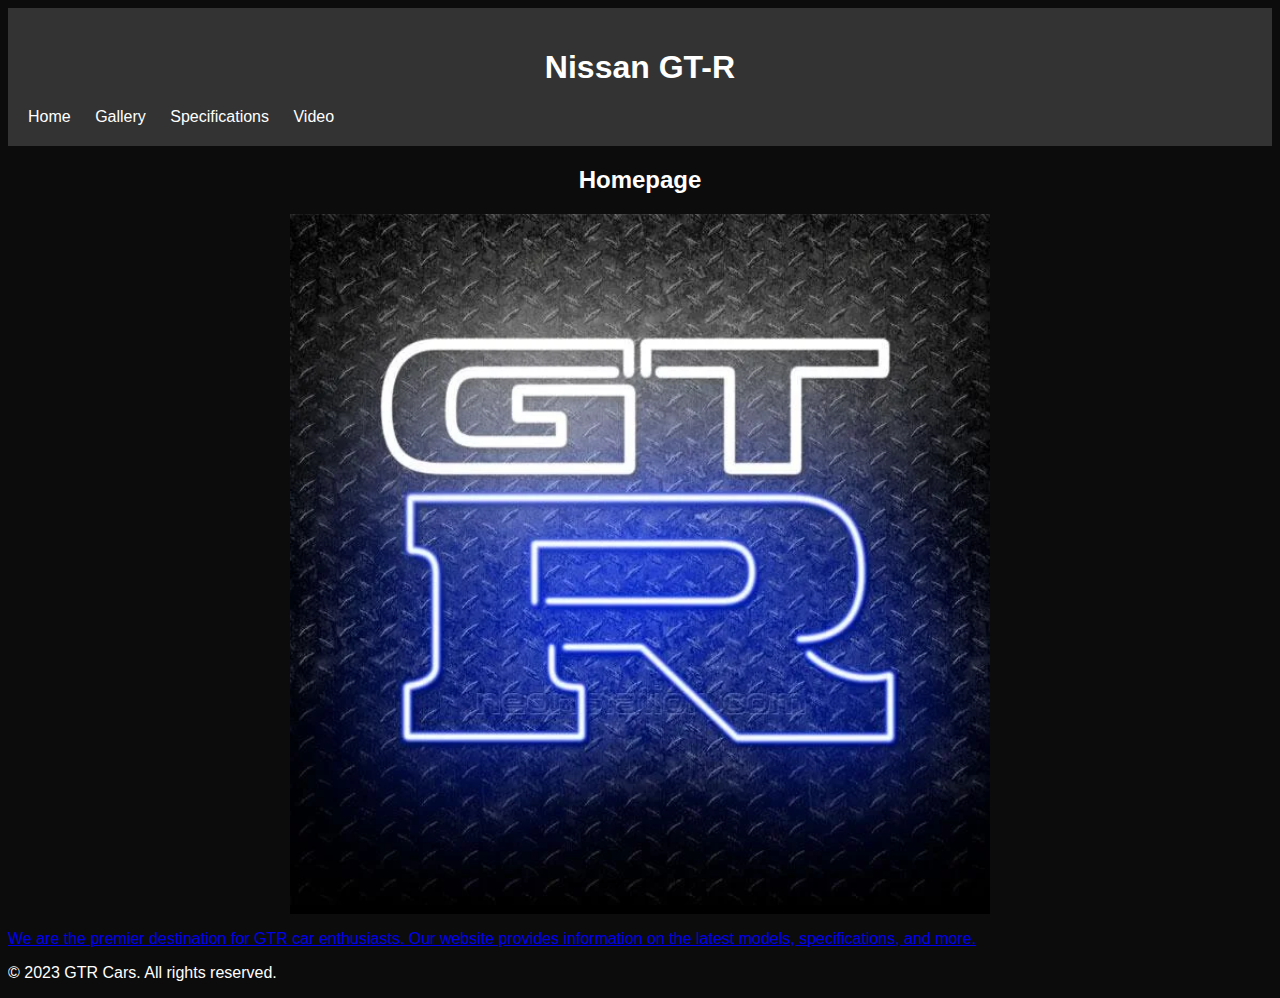
<file: Lab 3/index.html>
<!DOCTYPE html>
<html>
<head>
	<title>Nissan GT-R</title>
	<link rel="stylesheet" type="text/css" href="style.css">
</head>
<body>
	<header>
		<h1>Nissan GT-R</h1>
		<nav>
			<ul>
				<li><a href="index.html">Home</a></li>
				<li><a href="gallery.html">Gallery</a></li>
				<li><a href="specifications.html">Specifications</a></li>
				<li><a href="videos.html">Video</a></li>
			</ul>
		</nav>
	</header>
	<main>
		<h2>Homepage</h2>
		<a href="videos.html">
        <img src="Images/NissanNeonSignBlue.jpg" alt="GTR cars" width="700" height="700">
		<p>We are the premier destination for GTR car enthusiasts. Our website provides information on the latest models, specifications, and more.</p>
	</a>
	</main>
	<footer>
		<p>&copy; 2023 GTR Cars. All rights reserved.</p>
	</footer>
</body>
</html>
</file>
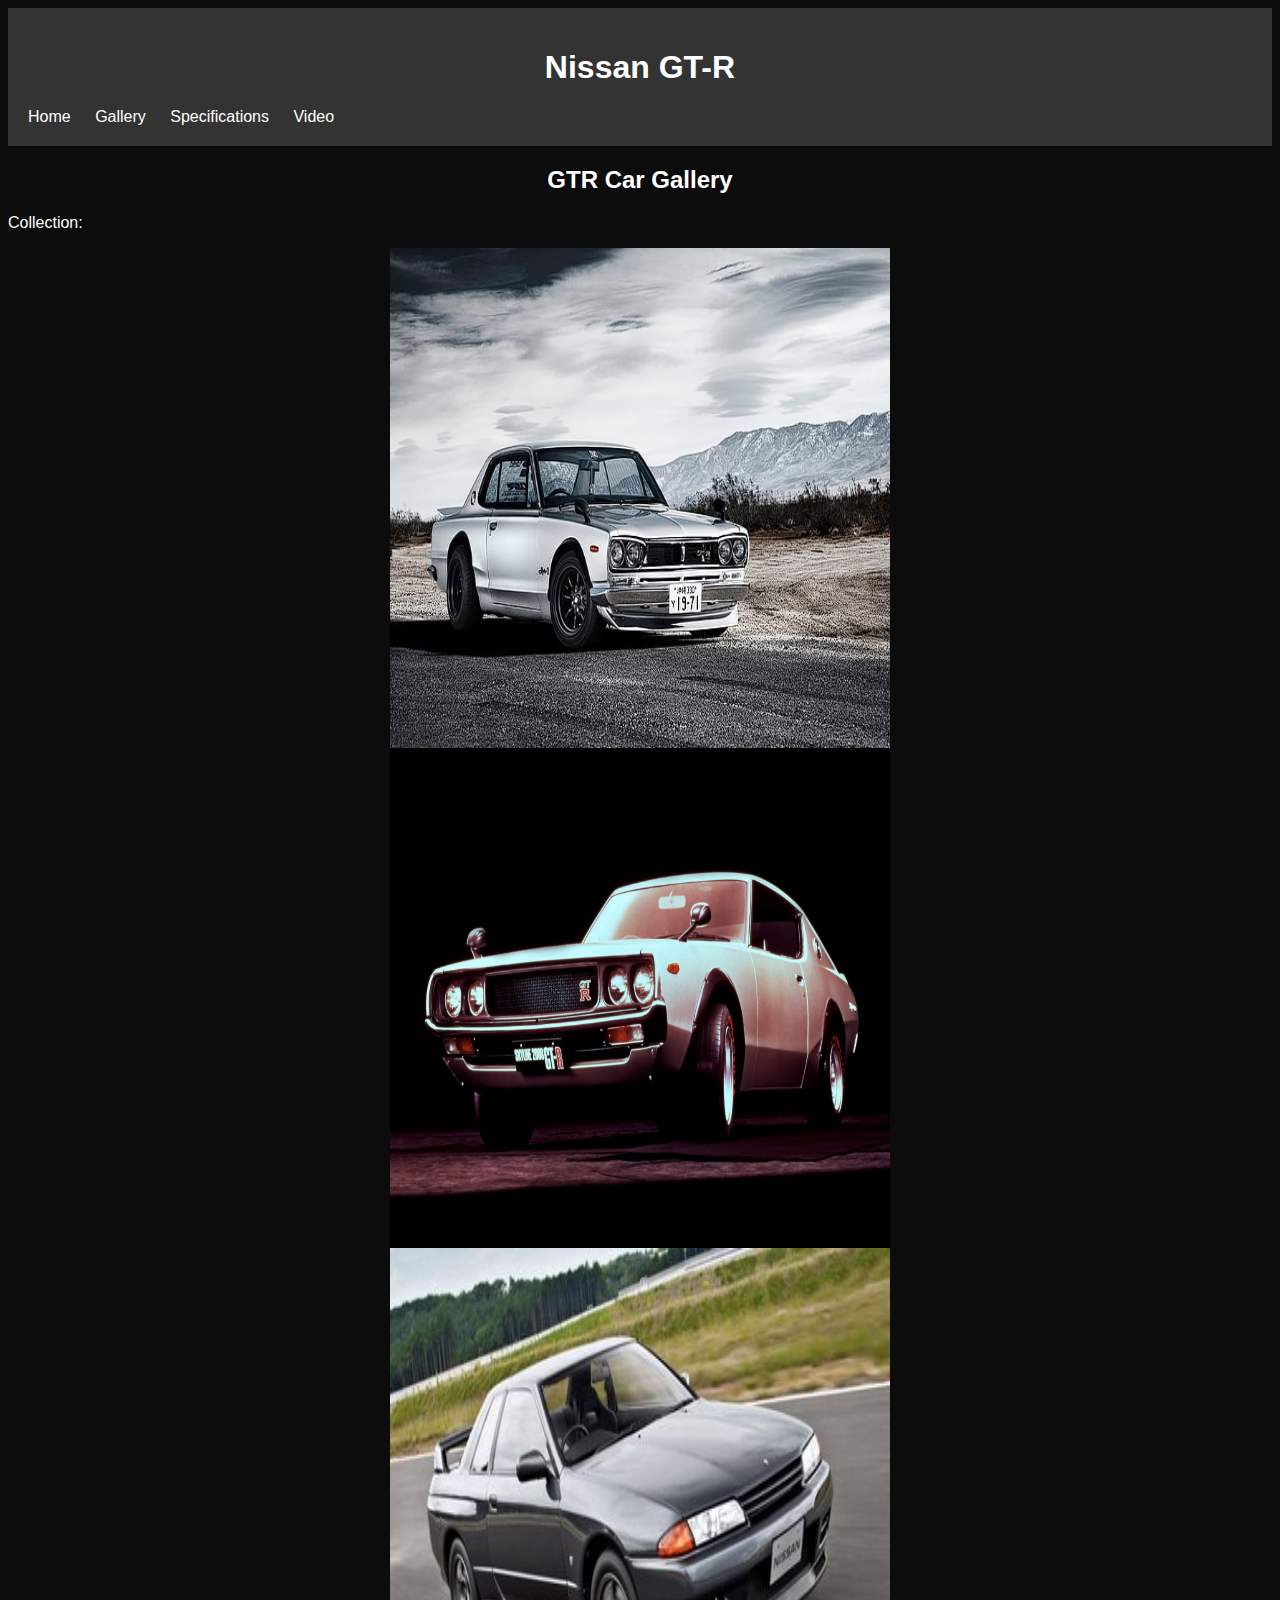
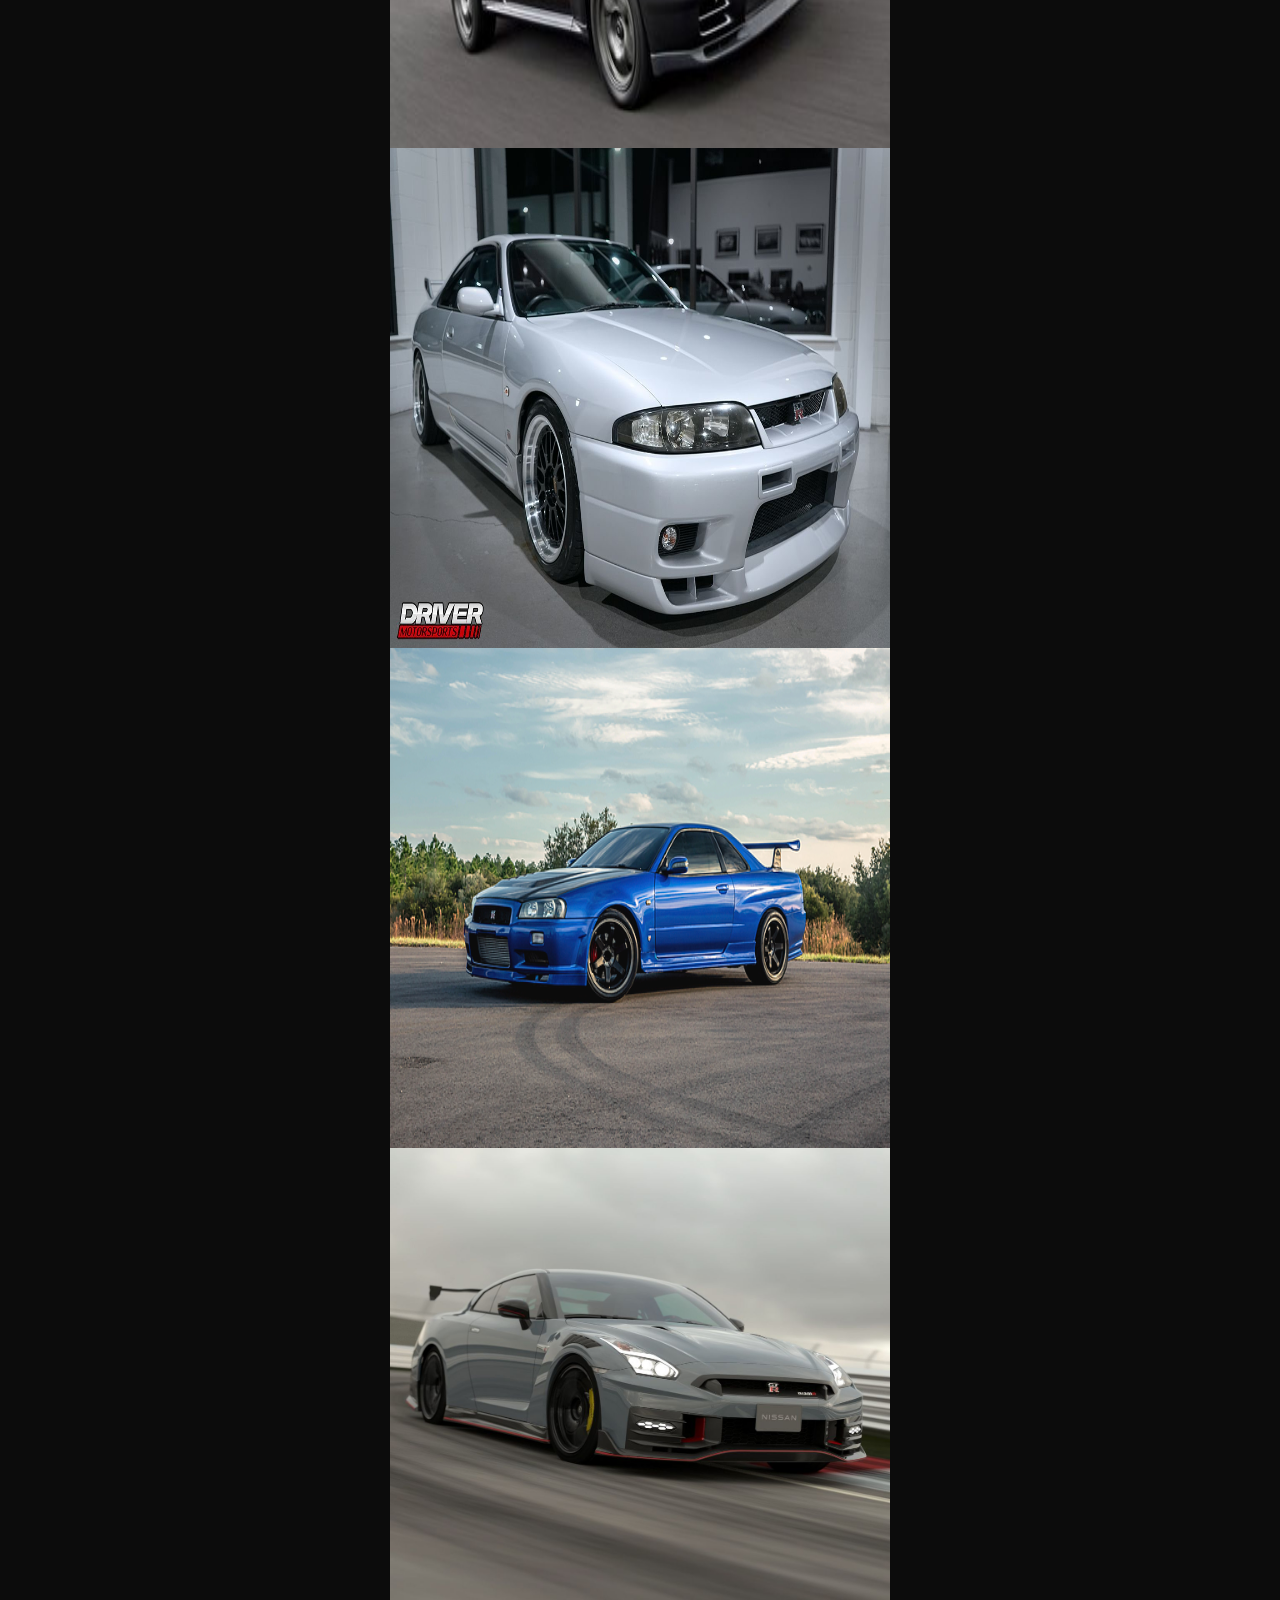
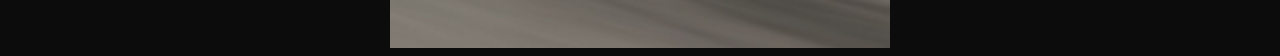
<file: Lab 3/gallery.html>
<!DOCTYPE html>
<html>
  <head>
    <meta charset="UTF-8">
    <title>GTR Car Gallery</title>
    <link rel="stylesheet" type="text/css" href="style.css">
  </head>
  <body>
    <header>
        <h1>Nissan GT-R</h1>
		<nav>
			<ul>
        <li><a href="index.html">Home</a></li>
				<li><a href="gallery.html">Gallery</a></li>
				<li><a href="specifications.html">Specifications</a></li>
				<li><a href="videos.html">Video</a></li>
			</ul>
		</nav>
    </header>
    <main>
      <h2>GTR Car Gallery</h2>
      <p>Collection:</p>
      <div class="gallery">
        <a href="specifications.html">
        <img src="Images/KPGC10.jpg" alt="GTR car"width="500" height="500">
        <img src="Images/KPGC110.png" alt="GTR car"width="500" height="500">
        <img src="Images/R32.jpg" alt="GTR car"width="500" height="500">
        <img src="Images/R33.jpg" alt="GTR car"width="500" height="500">
        <img src="Images/R34.jpg" alt="GTR car"width="500" height="500">
        <img src="Images/GT-R.jpg" alt="GTR car"width="500" height="500">
      </a>
      </div>
    </main>
    <footer>
      <!-- footer content goes here -->
    </footer>
  </body>
</html>
</file>
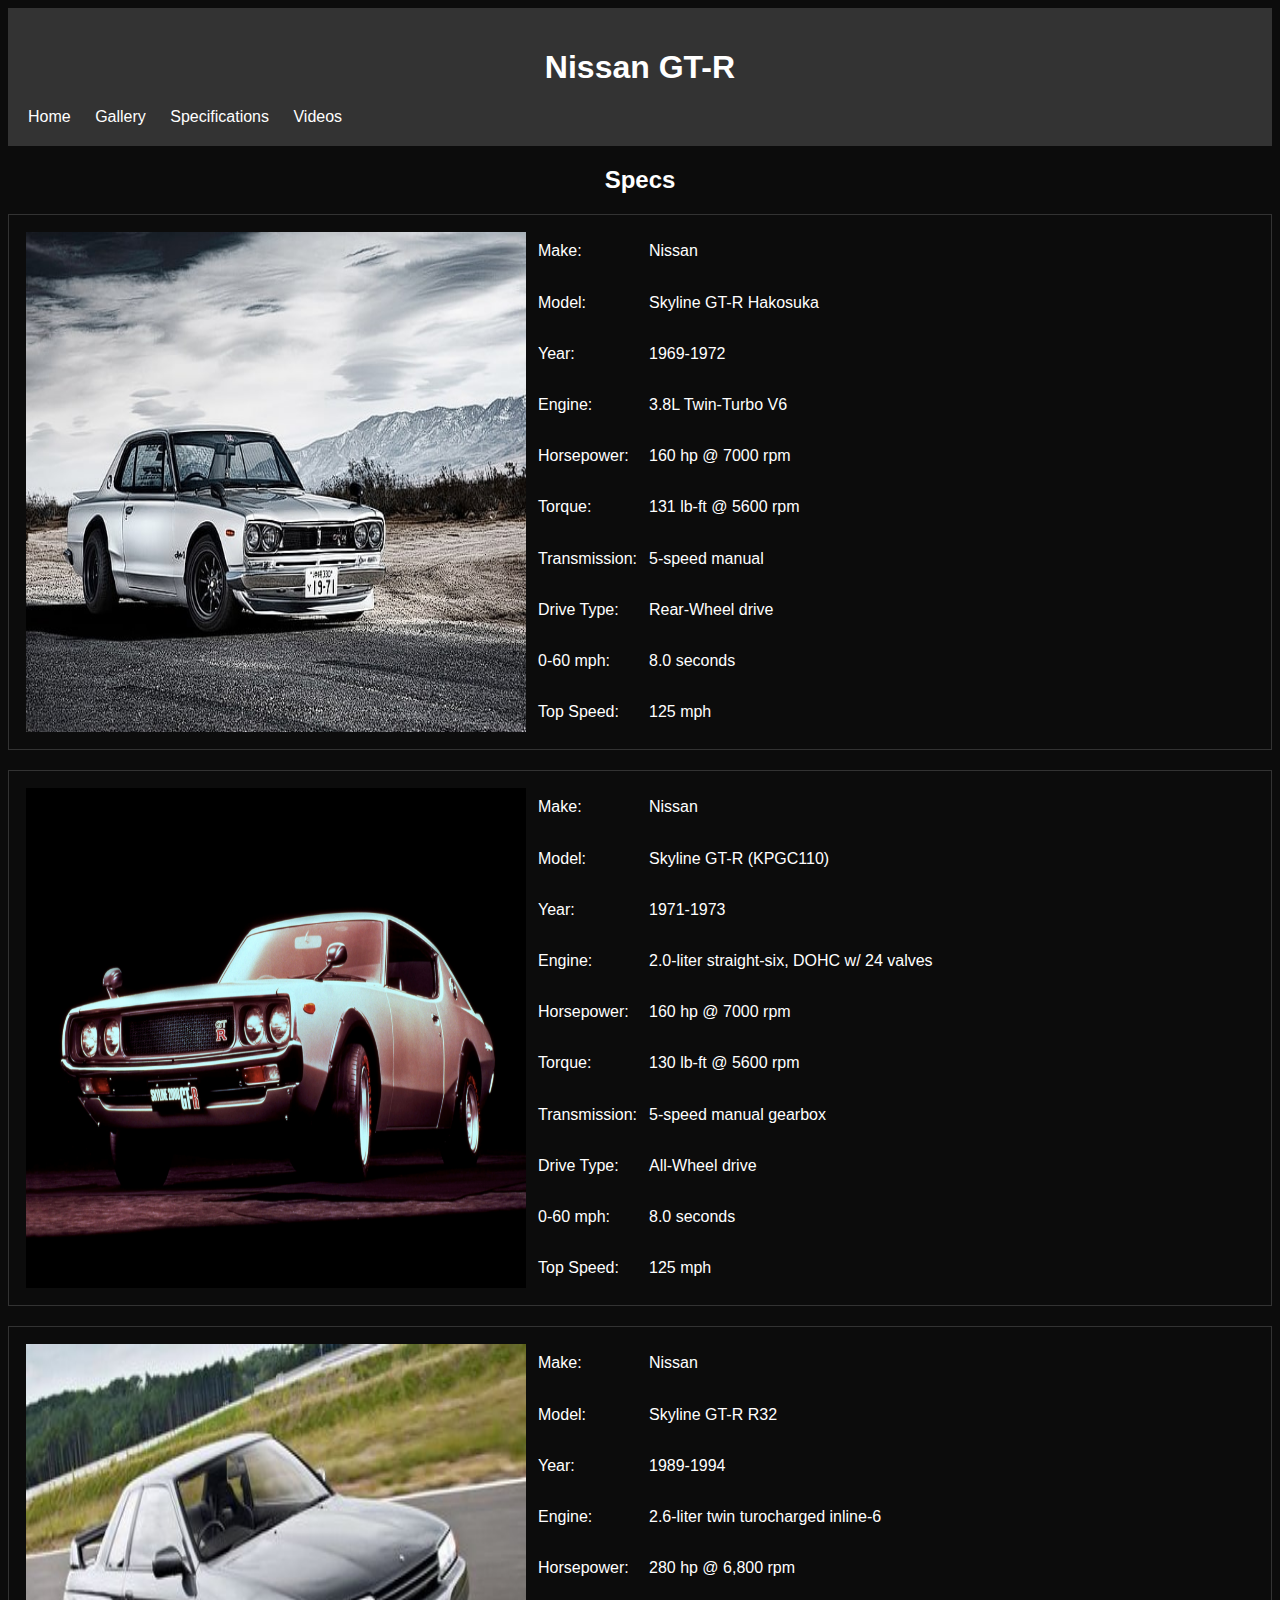
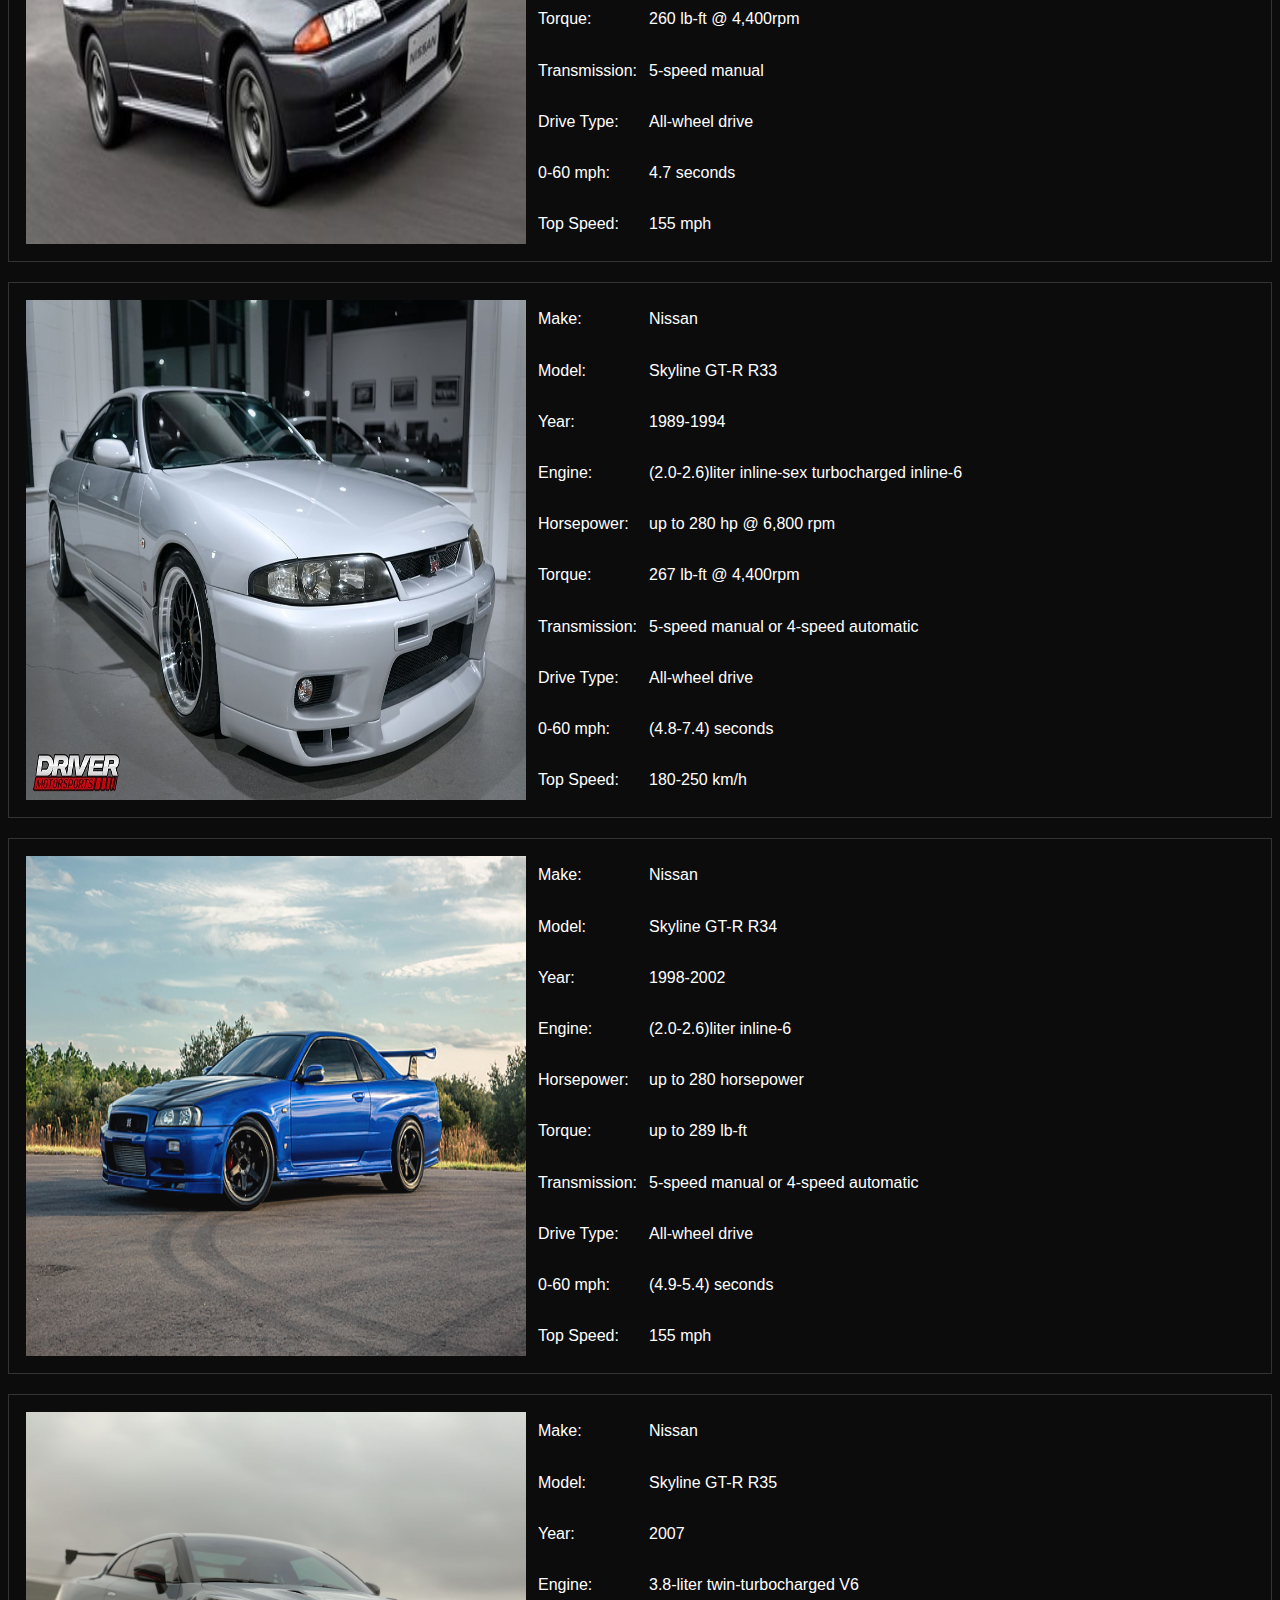
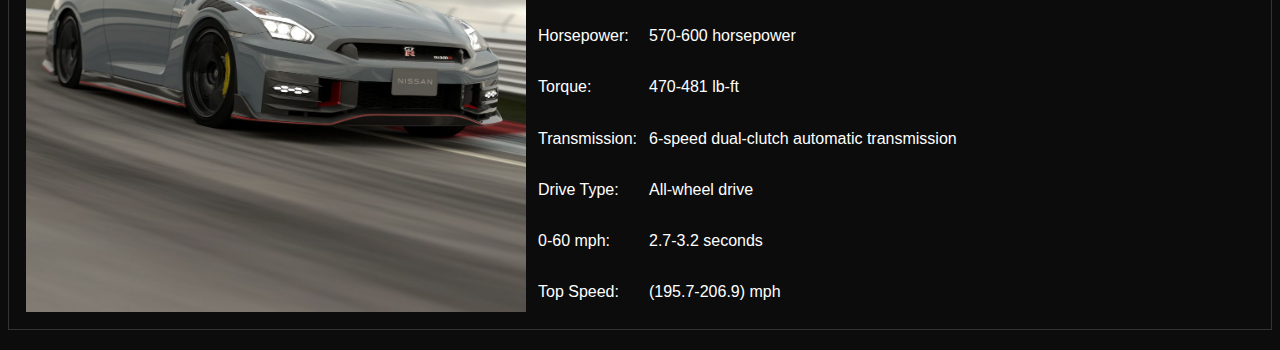
<file: Lab 3/specifications.html>
<!DOCTYPE html>
<html>
<head>
	<title>Nissan GT-R</title>
	<link rel="stylesheet" type="text/css" href="style.css">
</head>
<body>
	<header>
		<h1>Nissan GT-R</h1>
		<nav>
			<ul>
				<li><a href="index.html">Home</a></li>
				<li><a href="gallery.html">Gallery</a></li>
				<li><a href="specifications.html">Specifications</a></li>
				<li><a href="videos.html">Videos</a></li>
			</ul>
		</nav>
	</header>
	<main>
		<h2>Specs</h2>
		<table>
			<tr>
			<td rowspan="10"><img src="Images/KPGC10.jpg" width="500" height="500"></td>
			  <td>Make:</td>
			  <td>Nissan</td>
			</tr>
			<tr>
			  <td>Model:</td>
			  <td>Skyline GT-R Hakosuka</td>
			</tr>
			<tr>
			  <td>Year:</td>
			  <td>1969-1972</td>
			</tr>
			<tr>
			  <td>Engine:</td>
			  <td>3.8L Twin-Turbo V6</td>
			</tr>
			<tr>
			  <td>Horsepower:</td>
			  <td>160 hp @ 7000 rpm</td>
			</tr>
			<tr>
			  <td>Torque:</td>
			  <td>131 lb-ft @ 5600 rpm</td>
			</tr>
			<tr>
			  <td>Transmission:</td>
			  <td>5-speed manual</td>
			</tr>
			<tr>
			  <td>Drive Type:</td>
			  <td>Rear-Wheel drive</td>
			</tr>
			<tr>
			  <td>0-60 mph:</td>
			  <td>8.0 seconds</td>
			</tr>
			<tr>
			  <td>Top Speed:</td>
			  <td>125 mph</td>
			</tr>
		  </table>
		<!----------------------------------------------------------------------->
		  <table>
			<tr>
				<td rowspan="10"><img src="Images/KPGC110.png" width="500" height="500"></td>
				<td>Make:</td>
				<td>Nissan</td>
			  </tr>
			  <tr>
				<td>Model:</td>
				<td>Skyline GT-R (KPGC110)</td>
			  </tr>
			  <tr>
				<td>Year:</td>
				<td>1971-1973</td>
			  </tr>
			  <tr>
				<td>Engine:</td>
				<td>2.0-liter straight-six, DOHC w/ 24 valves</td>
			  </tr>
			  <tr>
				<td>Horsepower:</td>
				<td>160 hp @ 7000 rpm</td>
			  </tr>
			  <tr>
				<td>Torque:</td>
				<td>130 lb-ft @ 5600 rpm</td>
			  </tr>
			  <tr>
				<td>Transmission:</td>
				<td>5-speed manual gearbox</td>
			  </tr>
			  <tr>
				<td>Drive Type:</td>
				<td>All-Wheel drive</td>
			  </tr>
			  <tr>
				<td>0-60 mph:</td>
				<td>8.0 seconds</td>
			  </tr>
			  <tr>
				<td>Top Speed:</td>
				<td>125 mph</td>
			  </tr>
		  </table>
        <!---------------------------------------------------------------->
		  <table>
			<tr>
				<td rowspan="10"><img src="Images/R32.jpg" width="500" height="500"></td>
				<td>Make:</td>
				<td>Nissan</td>
				
			  </tr>
			  <tr>
				<td>Model:</td>
				<td>Skyline GT-R R32</td>
			  </tr>
			  <tr>
				<td>Year:</td>
				<td>1989-1994</td>
			  </tr>
			  <tr>
				<td>Engine:</td>
				<td>2.6-liter twin turocharged inline-6</td>
			  </tr>
			  <tr>
				<td>Horsepower:</td>
				<td id="horsepower" class="car-info">280 hp @ 6,800 rpm</td>
			  </tr>
			  <tr>
				<td>Torque:</td>
				<td id="torque" class="car-info">260 lb-ft @ 4,400rpm</td>
			  </tr>
			  <tr>
				<td>Transmission:</td>
				<td id="transmission" class="car-info">5-speed manual</td>
			  </tr>
			  <tr>
				<td>Drive Type:</td>
				<td id="drive-type" class="car-info">All-wheel drive</td>
			  </tr>
			  <tr>
				<td>0-60 mph:</td>
				<td id="acceleration" class="car-info">4.7 seconds</td>
			  </tr>
			  <tr>
				<td>Top Speed:</td>
				<td id="top-speed" class="car-info">155 mph</td>
			  </tr>
		  </table>
<!--------------------------------------------------------------------->
<table>
	<tr>
		<td rowspan="10"><img src="Images/R33.jpg" width="500" height="500"></td>
		<td>Make:</td>
		<td>Nissan</td>
		
	  </tr>
	  <tr>
		<td>Model:</td>
		<td>Skyline GT-R R33</td>
	  </tr>
	  <tr>
		<td>Year:</td>
		<td>1989-1994</td>
	  </tr>
	  <tr>
		<td>Engine:</td>
		<td>(2.0-2.6)liter inline-sex turbocharged inline-6</td>
	  </tr>
	  <tr>
		<td>Horsepower:</td>
		<td id="horsepower" class="car-info"> up to 280 hp @ 6,800 rpm</td>
	  </tr>
	  <tr>
		<td>Torque:</td>
		<td id="torque" class="car-info">267 lb-ft @ 4,400rpm</td>
	  </tr>
	  <tr>
		<td>Transmission:</td>
		<td id="transmission" class="car-info">5-speed manual or 4-speed automatic</td>
	  </tr>
	  <tr>
		<td>Drive Type:</td>
		<td id="drive-type" class="car-info">All-wheel drive</td>
	  </tr>
	  <tr>
		<td>0-60 mph:</td>
		<td id="acceleration" class="car-info">(4.8-7.4) seconds</td>
	  </tr>
	  <tr>
		<td>Top Speed:</td>
		<td id="top-speed" class="car-info">180-250 km/h</td>
	  </tr>
  </table>
  <!---------------------------------------------------------------->
  <table>
	<tr>
		<td rowspan="10"><img src="Images/R34.jpg" width="500" height="500"></td>
		<td>Make:</td>
		<td>Nissan</td>
		
	  </tr>
	  <tr>
		<td>Model:</td>
		<td>Skyline GT-R R34</td>
	  </tr>
	  <tr>
		<td>Year:</td>
		<td>1998-2002</td>
	  </tr>
	  <tr>
		<td>Engine:</td>
		<td>(2.0-2.6)liter inline-6</td>
	  </tr>
	  <tr>
		<td>Horsepower:</td>
		<td id="horsepower" class="car-info">up to 280 horsepower</td>
	  </tr>
	  <tr>
		<td>Torque:</td>
		<td id="torque" class="car-info">up to 289 lb-ft</td>
	  </tr>
	  <tr>
		<td>Transmission:</td>
		<td id="transmission" class="car-info">5-speed manual or 4-speed automatic</td>
	  </tr>
	  <tr>
		<td>Drive Type:</td>
		<td id="drive-type" class="car-info">All-wheel drive</td>
	  </tr>
	  <tr>
		<td>0-60 mph:</td>
		<td id="acceleration" class="car-info">(4.9-5.4) seconds</td>
	  </tr>
	  <tr>
		<td>Top Speed:</td>
		<td id="top-speed" class="car-info">155 mph</td>
	  </tr>
  </table>
<!------------------------------------------------------------------------>
<table>
	<tr>
		<td rowspan="10"><img src="Images/GT-R.jpg" width="500" height="500"></td>
		<td>Make:</td>
		<td>Nissan</td>
		
	  </tr>
	  <tr>
		<td>Model:</td>
		<td>Skyline GT-R R35</td>
	  </tr>
	  <tr>
		<td>Year:</td>
		<td>2007</td>
	  </tr>
	  <tr>
		<td>Engine:</td>
		<td>3.8-liter twin-turbocharged V6</td>
	  </tr>
	  <tr>
		<td>Horsepower:</td>
		<td id="horsepower" class="car-info">570-600 horsepower</td>
	  </tr>
	  <tr>
		<td>Torque:</td>
		<td id="torque" class="car-info"> 470-481 lb-ft</td>
	  </tr>
	  <tr>
		<td>Transmission:</td>
		<td id="transmission" class="car-info">6-speed dual-clutch automatic transmission</td>
	  </tr>
	  <tr>
		<td>Drive Type:</td>
		<td id="drive-type" class="car-info">All-wheel drive</td>
	  </tr>
	  <tr>
		<td>0-60 mph:</td>
		<td id="acceleration" class="car-info">2.7-3.2 seconds</td>
	  </tr>
	  <tr>
		<td>Top Speed:</td>
		<td id="top-speed" class="car-info">(195.7-206.9) mph</td>
	  </tr>
  </table>
	</main>
</file>
<file: Lab 3/style.css>
body {
	background-color: #0c0c0c;
	color: white;
	font-family: Arial, sans-serif;
	font-size: 16px;
}

header {
	background-color: #333;
	color: #ffffff;
	padding: 20px;
}

nav ul {
	list-style: none;
	margin: 0;
	padding: 0;
}

nav li {
	display: inline-block;
	margin-right: 20px;
}

nav a {
	color: #fff;
	text-decoration: none;
}

nav a:hover {
	color: #ffcc00;
}

table {
	border: 1px solid #333;
	margin: 20px 0;
	padding: 10px;
}

th, td {
	padding: 5px;
}

.list {
	list-style: disc;
	margin-left: 20px;
}

h1, h2, h3 {
	text-align: center;
}

img {
	display: block;
	margin: auto;
}

video {
	display: block;
	margin: 20px auto;
}
table {
	display: block;
	margin: 20px auto;
  }
</file>
